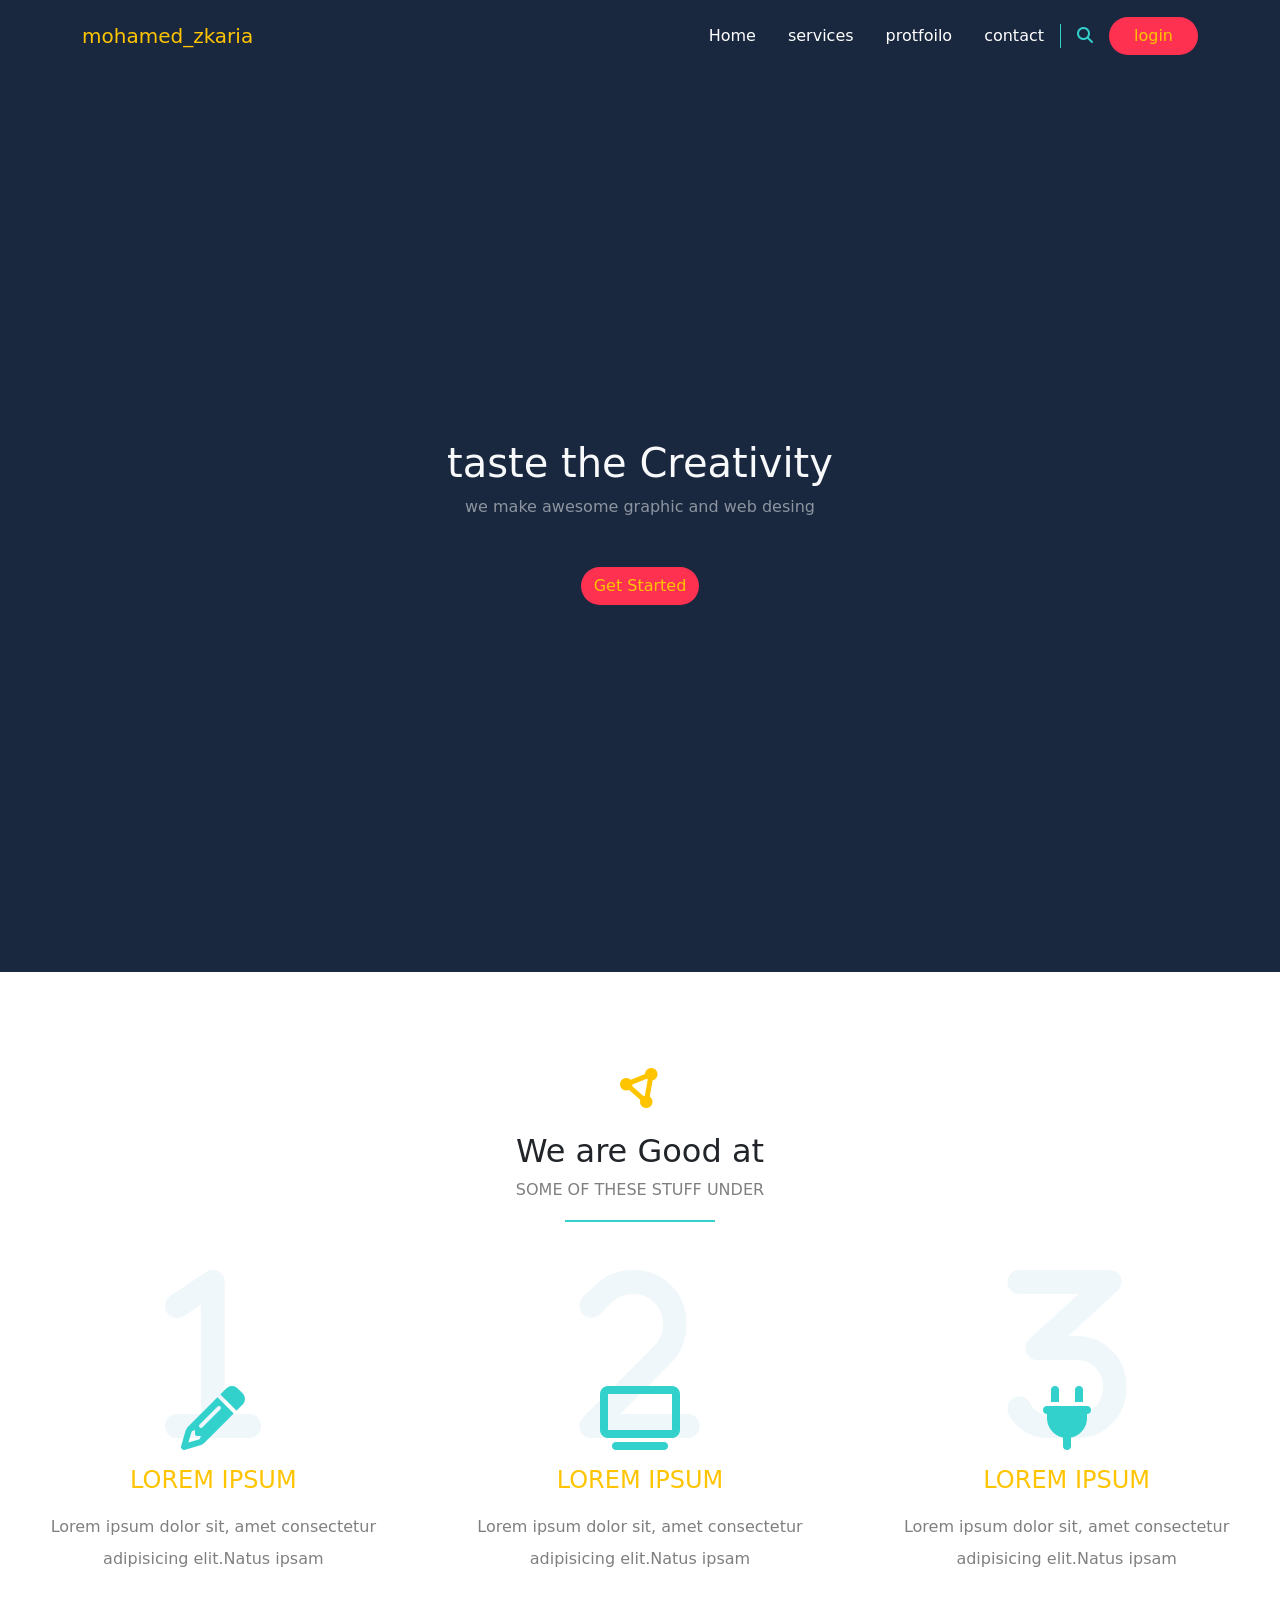
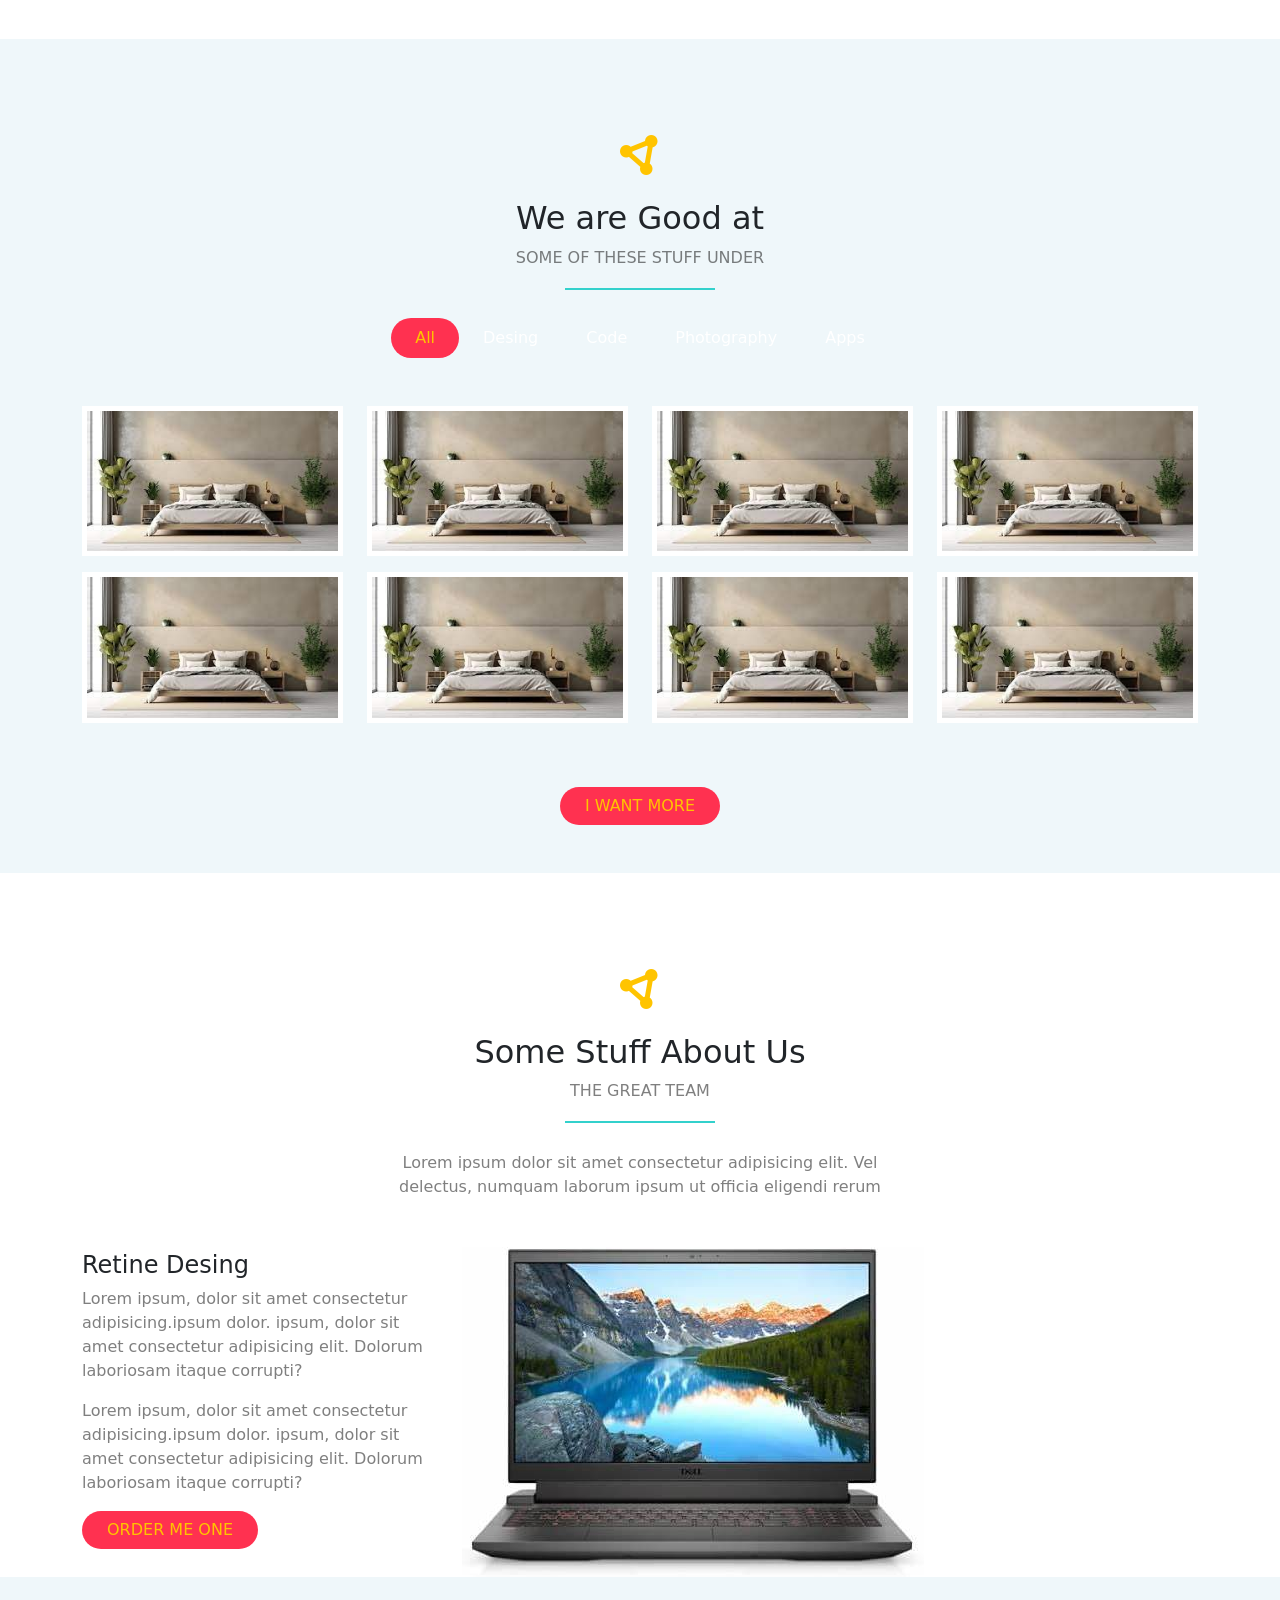
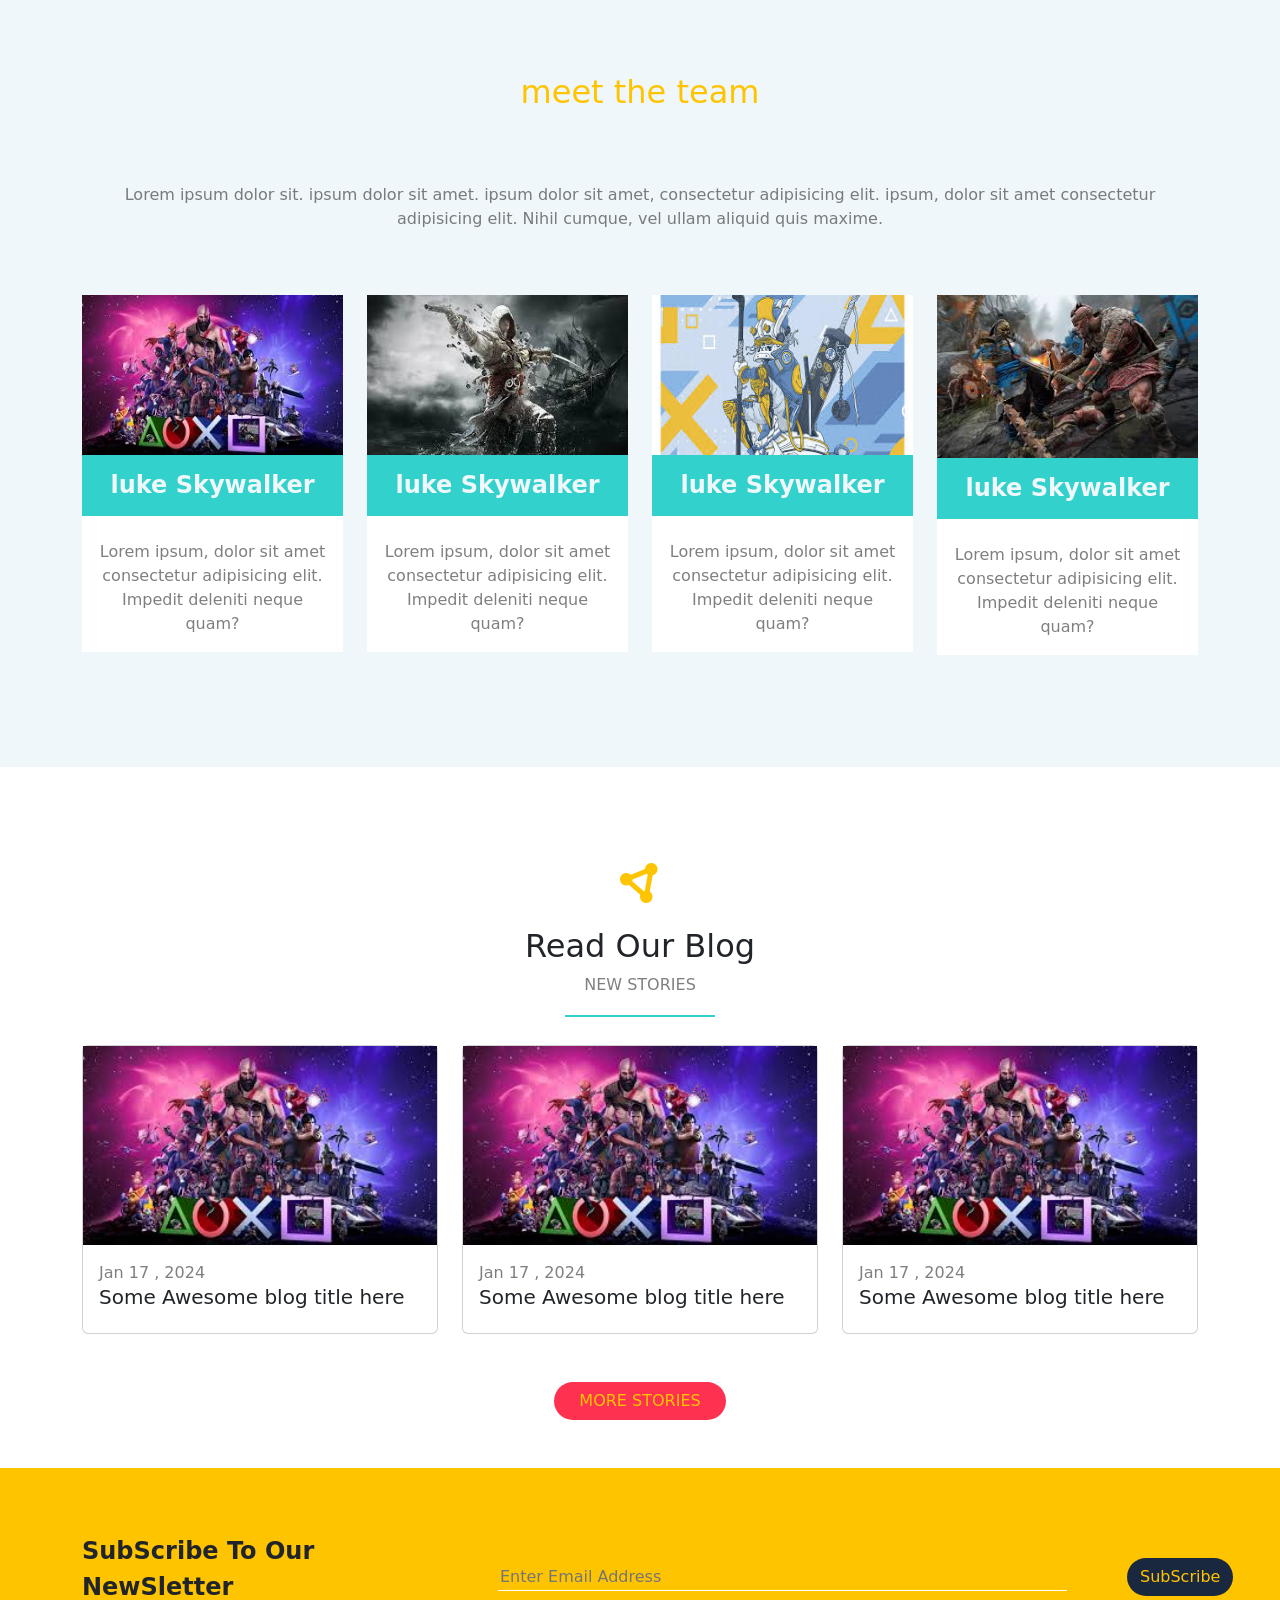
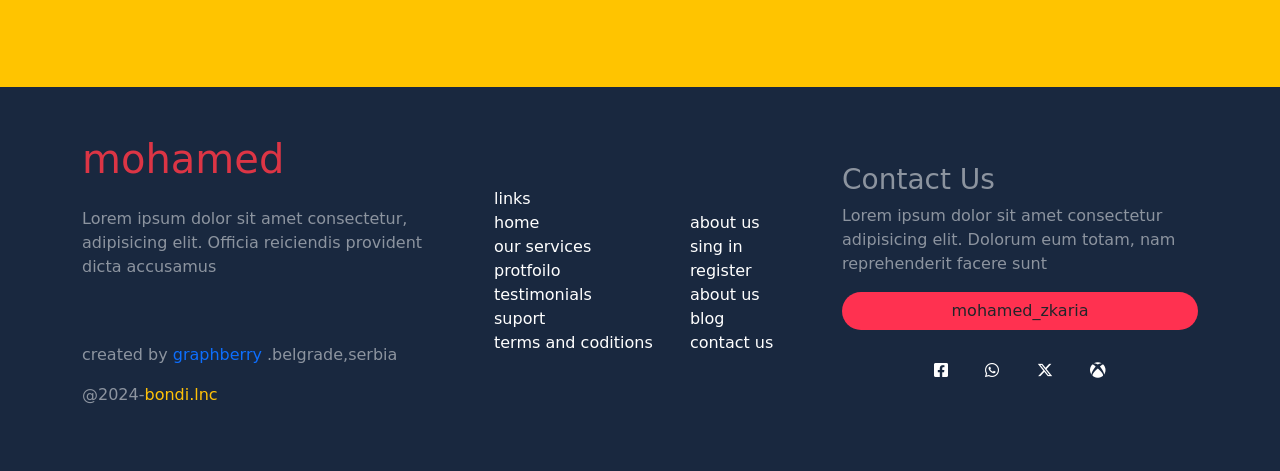
<file: index.html>
<!DOCTYPE html>
<html lang="en">
<head>
<meta charset="UTF-8">
<title>mohamed_zkaria</title>
<link rel="shortcut icon" href="img/T1.jpg " type="image/x-icon">
<!-- ملف يتبعه جميع المبرمجين -->
<link rel="stylesheet" href="css/normalize.css">
<!-- ملف الايكونات  -->
<link rel="stylesheet" href="css/all.min.css">
<!-- ملف bootstrab . css  -->
<link rel="stylesheet" href="css/bootstrap.min.css">
<!--  ملفات عدل الاسم css الخارجيه -->
<link rel="stylesheet" href="css/main.css">
<!-- تنصقات خطوط جوجل  -->
<link rel="preconnect" href="https://fonts.googleapis.com">
<link rel="preconnect" href="https://fonts.gstatic.com" crossorigin>
<link href="https://fonts.googleapis.com/css2?family=Work+Sans:wght@200;300;400;500;600;700;800&display=swap" rel="stylesheet">
<meta name="viewport" content="width=device-width, initial-scale=1.0">
</head>
<body> 

    <nav class="navbar navbar-expand-lg sticky-top ">
        <div class="container">
        <a class="navbar-brand " href="https://www.facebook.com/mody.fanta" target="_blank">mohamed_zkaria </a>
        <button class="navbar-toggler" 
        type="button" 
        data-bs-toggle="collapse" 
        data-bs-target="#main"
        aria-controls="main" 
        aria-expanded="false" 
        aria-label="Toggle navigation">

            <i class="fa-solid fa-bars"></i>
        </button>
        <div class="collapse navbar-collapse" id="main">
            <ul class="navbar-nav ms-auto mb-2 mb-lg-0">
                <li class="nav-item ">
                    <a class="nav-link p-2  p-lg-3" aria-current="page" href="#home">Home</a>
                </li>
                <li class="nav-item">
                    <a class="nav-link p-2  p-lg-3 "  href="#services">services</a>
                </li>
                <li class="nav-item">
                    <a class="nav-link p-2  p-lg-3  " href="#protfoilo">protfoilo</a>
                </li>
                <li class="nav-item">
                    <a class="nav-link p-2  p-lg-3 " href="#contact">contact</a> 
                </li>
            </ul>
            <div class="search d-none d-lg-block ps-3 pe-3">
                <i class="fa-solid fa-magnifying-glass "></i>
            </div>
            <a class="btn main-btn rounded-pill px-4" href=""> login</a>
        </div>
        </div>
    </nav>

    <div id="home" class="landing d-flex  justify-content-center  align-items-center">
        <div class=" text-center text-light">
            <h1>taste the Creativity</h1> 
            <p class="fs-6 text-white-50 mb-5 " >we make awesome graphic and web desing</p>
            <a class="btn rounded-pill  main-btn" href="#"> Get Started</a>
        </div>
    </div>

    <div class=" features text-center pt-5 pb-5">
    <div class="centner">
        <div class="main-title mt-5 mb-5 position-relative">
            <i class="fa-solid fa-circle-nodes mb-4 fs-1"></i>
            <h2>We are Good at</h2>
            <p class="text-black-50 text-uppercase">Some of These Stuff Under</p>
        </div>
    
        <div class="row m-0">
            <div class="col-md-6 col-lg-4 ">
                <div class="feat">
                    <div class="icon-holder position-relative">
                        <i class="fa-solid fa-1 position-absolute bottom-0 number"></i>   
                        <i class="fa-solid fa-pencil fa-4x position-absolute bottom-0 icon"></i>
                    </div>
                    <h4 class="mb-3 mt-3 text-uppercase">Lorem ipsum  </h4>
                    <p class="text-black-50 lh-lg">Lorem ipsum dolor sit, 
                        amet consectetur adipisicing elit.Natus ipsam </p>
                </div>
            </div>
            <div class="col-md-6 col-lg-4 ">
                <div class="feat">
                    <div class="icon-holder position-relative">
                        <i class="fa-solid fa-2 position-absolute bottom-0 number"></i>   
                        <i class="fa-solid fa-tv fa-4x position-absolute bottom-0 icon"></i>
                    </div>
                    <h4 class="mb-3 mt-3 text-uppercase">Lorem ipsum  </h4>
                    <p class="text-black-50 lh-lg">Lorem ipsum dolor sit, 
                        amet consectetur adipisicing elit.Natus ipsam </p>
                </div>
            </div>
            <div class="col-md-6 col-lg-4 ">
                <div class="feat">
                    <div class="icon-holder position-relative">
                        <i class="fa-solid fa-3 position-absolute bottom-0 number"></i>   
                        <i class="fa-solid fa-plug fa-4x position-absolute bottom-0 icon"></i>
                    </div>
                    <h4 class="mb-3 mt-3 text-uppercase">Lorem ipsum  </h4>
                    <p class="text-black-50 lh-lg">Lorem ipsum dolor sit, 
                        amet consectetur adipisicing elit.Natus ipsam </p>
                </div>
            </div>
        </div>
    </div>
    </div>

    <div id="services" class="our-work text-center py-5">
    <div class="container">
        <div class="main-title mt-5 mb-5 position-relative">
            <i class="fa-solid fa-circle-nodes mb-4 fs-1"></i>
            <h2>We are Good at</h2>
            <p class="text-black-50 text-uppercase">Some of These Stuff Under</p>
        </div>
        <ul class="list-unstyled d-flex justify-content-center my-5  ">
            <li class="active rounded-pill">All</li>
            <li>Desing</li>
            <li>Code</li>
            <li>Photography</li>
            <li>Apps</li>
        </ul>

        <div class="row">
            <div class="col-sm-6 col-md-4 col-lg-3">
                <div class="box mb-3 bg-white " data-work="appliction">
                    <img class="img-fluid" src="img/1.jpg"  alt="">
                </div>
            </div>

            <div class="col-sm-6 col-md-4 col-lg-3">
                <div class="box mb-3 bg-white " data-work="appliction">
                    <img class="img-fluid" src="img/1.jpg"  alt="">
                </div>
            </div>

            <div class="col-sm-6 col-md-4 col-lg-3">
                <div class="box mb-3 bg-white " data-work="appliction">
                    <img class="img-fluid" src="img/1.jpg"  alt="">
                </div>
            </div>

            <div class="col-sm-6 col-md-4 col-lg-3">
                <div class="box mb-3 bg-white " data-work="appliction">
                    <img class="img-fluid" src="img/1.jpg"  alt="">
                </div>
            </div>

            <div class="col-sm-6 col-md-4 col-lg-3">
                <div class="box mb-3 bg-white " data-work="appliction">
                    <img class="img-fluid" src="img/1.jpg"  alt="">
                </div>
            </div>

            <div class="col-sm-6 col-md-4 col-lg-3">
                <div class="box mb-3 bg-white " data-work="appliction">
                    <img class="img-fluid" src="img/1.jpg"  alt="">
                </div>
            </div>

            <div class="col-sm-6 col-md-4 col-lg-3">
                <div class="box mb-3 bg-white " data-work="appliction">
                    <img class="img-fluid" src="img/1.jpg"  alt="">
                </div>
            </div>

            <div class="col-sm-6 col-md-4 col-lg-3">
                <div class="box mb-3 bg-white " data-work="appliction">
                    <img class="img-fluid" src="img/1.jpg"  alt="">
                </div>
            </div>
        </div>
        <div class="d-flex justify-content-center mt-5">
            <a class="btn main-btn rounded-pill px-4  text-uppercase" href=""> i want more </a>   

        </div>
    </div>
    </div>

    <div id="protfoilo" class="stuff pt-5">
        <div class="container">
            <div class="main-title mt-5 mb-5 position-relative text-center">
                <i class="fa-solid fa-circle-nodes mb-4 fs-1"></i>
                <h2>Some Stuff About Us</h2>
                <p class="text-black-50 text-uppercase">The Great Team</p>
            </div>
            <div class="description text-black-50 text-center m-auto mb-5">
                <p>
                Lorem ipsum dolor sit amet consectetur adipisicing elit.
                Vel delectus, numquam laborum ipsum ut officia eligendi rerum 
                </p>
            </div>
            <div class="row align-items-center "> 
                <div class="col-lg-4 mb-4 text-center text-md-start ">
                <div class="text ">
                    <h4>Retine Desing</h4>
                    <p class="text-black-50"> 
                        Lorem ipsum, dolor sit amet consectetur adipisicing.ipsum dolor.
                        ipsum, dolor sit amet consectetur adipisicing elit.
                        Dolorum laboriosam itaque corrupti?
                    </p>
                    <p class="text-black-50"> 
                        Lorem ipsum, dolor sit amet consectetur adipisicing.ipsum dolor.
                        ipsum, dolor sit amet consectetur adipisicing elit.
                        Dolorum laboriosam itaque corrupti?
                    </p>
                    <a class="btn main-btn rounded-pill px-4  text-uppercase" href=""> order me one </a>   
                </div>
                </div>
            <div class="col-lg-8  ">
                <div class="image ">
                    <img class="img-fluid" src="img/OIP.jpg" alt="">
                </div>
            </div>
        </div>
        </div>
    </div>

<div id="contact" class="team text-center py-5">
    <div class="container py-5">
        <h2 class="pb-3 ">meet the team</h2>
        <p class="text-black-50 py-5">
            Lorem ipsum dolor sit. ipsum dolor sit amet. ipsum dolor sit amet, consectetur adipisicing elit. ipsum, dolor sit amet consectetur adipisicing elit. Nihil cumque, vel ullam aliquid quis maxime.
        </p>
        <div class="row">
            <div class="col-md-6 col-lg-3">
                <div class="box bg-white">
                    <img class="img-fluid" src="img/T1.jpg" alt="">
                    <h4 class="p-3 fw-bold ">luke Skywalker</h4>
                    <blockquote class="p-3 text-black-50">Lorem ipsum, dolor sit amet consectetur adipisicing elit. Impedit deleniti neque quam?</blockquote>
                </div>
            </div>

            <div class="col-md-6 col-lg-3">
                <div class="box bg-white">
                    <img class="img-fluid" src="img/T2.jpg" alt="">
                    <h4 class="p-3 fw-bold">luke Skywalker</h4>
                    <blockquote class="p-3 text-black-50">Lorem ipsum, dolor sit amet consectetur adipisicing elit. Impedit deleniti neque quam?</blockquote>
                </div>
            </div>

            <div class="col-md-6 col-lg-3">
                <div class="box bg-white">
                    <img class="img-fluid" src="img/T3.jpg" alt="">
                    <h4 class="p-3 fw-bold">luke Skywalker</h4>
                    <blockquote class="p-3 text-black-50">Lorem ipsum, dolor sit amet consectetur adipisicing elit. Impedit deleniti neque quam?</blockquote>
                </div>
            </div>

            <div class="col-md-6 col-lg-3">
                <div class="box bg-white">
                    <img class="img-fluid" src="img/T4.jpg" alt="">
                    <h4 class="p-3 fw-bold">luke Skywalker</h4>
                    <blockquote class="p-3 text-black-50">Lorem ipsum, dolor sit amet consectetur adipisicing elit. Impedit deleniti neque quam?</blockquote>
                </div>
            </div>
        </div>
    </div>
</div>

<div class="blog py-5">
    <div class="container">
        <div class=" text-center main-title mt-5 mb-5 position-relative">
            <i class="fa-solid fa-circle-nodes mb-4 fs-1"></i>
            <h2>Read Our Blog</h2>
            <p class="text-black-50 text-uppercase">New Stories</p>
        </div>
        <div class="row">
            <div class="col-md-6  col-lg-4 ">
                <div class="card">
                    <img src="img/T1.jpg" alt="">
                    <div class="card-body">
                        <span class="text-black-50"> Jan 17 , 2024</span>
                        <h5 class="card-titel">Some Awesome blog title here</h5>
                    </div>
                </div>
            </div>
            <div class="col-md-6  col-lg-4  ">
                <div class="card">
                    <img src="img/T1.jpg" alt="">
                    <div class="card-body">
                        <span class="text-black-50"> Jan 17 , 2024</span>
                        <h5 class="card-titel">Some Awesome blog title here</h5>
                    </div>
                </div>
            </div>
                <div class="col-md-6  col-lg-4 ">
                <div class="card">
                    <img src="img/T1.jpg" alt="">
                    <div class="card-body">
                        <span class="text-black-50"> Jan 17 , 2024</span>
                        <h5 class="card-titel">Some Awesome blog title here</h5>
                    </div>
                </div>
            </div>
        </div>
        <div class="d-flex justify-content-center mt-5">
            <a class="btn main-btn rounded-pill px-4  text-uppercase" href=""> More stories </a>   
        </div>
    </div>
</div>

<div class="SubScribe pt-5 pb-5 text-center text-md-start  ">
    <div class="container">
        <form class="row align-items-center ">
            <div class="col-sm-12  col-md-6 col-lg-4 ">
                <div class="fw-bold fs-4 mb-3"> SubScribe To Our NewSletter </div>
            </div>
            <div class="col-sm-12 col-md-6 col-lg-7 p-lg-none  p-5">
            <input class="w-100 text-light bg-transparent m-md-none " type="text" placeholder="Enter Email Address ">
            </div>
            <div class="col-sm-12 col-md-6 col-lg-1 ">
                <input class="btn rounded-pill " type="submit" value="SubScribe">
            </div>
        </form>
    </div>
</div>

<div class="foter">
    <div class="container">
        <div class="row align-items-center  py-5 text-white-50">
            <div class="one col-sm-12 col-md-6 col-lg-4 ">
                <h1 class="text-danger">mohamed</h1>
                <p class="pb-5 pt-3  line-height-5">
                    Lorem ipsum dolor sit amet consectetur, adipisicing elit.
                    Officia reiciendis provident dicta accusamus 
                </p>
                <p class=" ">created by<span class="text-primary"> graphberry </span>.belgrade,serbia </p>
                <p>@2024-<span class="text-warning">bondi.lnc</span></p>
            </div>

            <div class="tow col-sm-12 col-md-6 col-lg-4">
                
                <ul class="d-inline-block w-48 ">
                    <a href="">
                        <li>links</li>
                    </a>
                    <a href="">
                        <li>home</li>
                    </a>
                    <a href="">
                        <li>our services</li>
                    </a>
                    <a href="">
                        <li>protfoilo</li>
                    </a>
                    <a href="">
                        <li>testimonials</li>
                    </a>
                    <a href="">
                        <li>suport</li>
                    </a>
                    <a href="">
                        <li>terms and coditions </li>
                    </a>

                </ul>

                <ul class="d-inline-block w-48">
                    <a href="">
                        <li>about us</li>
                    </a>
                    <a href="">
                        <li>sing in</li>
                    </a>
                    <a href="">
                        <li>register</li>
                    </a>
                    <a href="">
                        <li>about us</li>
                    </a>
                    <a href="">
                        <li>blog</li>
                    </a>
                    <a href="">
                        <li>contact us</li>
                    </a>
                </ul>
                
            </div>
            <div class="three col-sm-12 col-md-6 col-lg-4 ">
                <h3>Contact Us</h3>
                <p class="line-height-5"> 
                    Lorem ipsum dolor sit amet consectetur adipisicing elit.
                    Dolorum eum totam, nam reprehenderit facere sunt
                <p>
                <a href="https://wa.me/201148733938?text=مرحبًا، " class=" bottom-three btn rounded-pill w-100 "> mohamed_zkaria </a>
                <div class="linkes text-center ">
                    <a href="https://www.facebook.com/mody.fanta"><i class="fa-brands fa-square-facebook p-3"></i>  </a>
                    <a href="https://wa.me/201148733938?text=مرحبًا،"><i class="fa-brands fa-whatsapp p-3 "></i>        </a>
                    <a href="#"><i class="fa-brands fa-x-twitter p-3 "></i>       </a>
                    <a href="#"><i class="fa-brands fa-xbox p-3 "></i>            </a>
                </div>

            </div>
        </div>
    </div>
</div>
<script src="js/bootstrap.bundle.min.js"></script>
<script src="js/mo.js"></script>
<!-- 
    <script type="text/javascript">
        function sendWhatsAppMessage() {
            var phoneNumber = '20123456789'; // رقم هاتفك
            var message = document.getElementById('message').value; // الرسالة المدخلة من المستخدم
            var url = 'https://wa.me/' + phoneNumber + '?text=' + encodeURIComponent(message);
            window.location.href = url;
        }
    </script>

    <h2>إرسال رسالة عبر واتساب</h2>
    <textarea id="message" rows="4" cols="50" placeholder="أدخل رسالتك هنا..."></textarea><br><br>
    <button onclick="sendWhatsAppMessage()">إرسال عبر واتساب</button> -->
<!-- ملف bootstrab . js  -->
</body>
</html>
</file>
<file: css/main.css>
:root{

    --dark : #19283f ;
    --green: #33d1cc ;
    --yellow:#ffc400 ;
    --red : #ff3150 ;
    --lead:#eff7fa ;
}
body{
    height: 2000px;
    margin: 0;
}
a , li{
    text-decoration: none;
    list-style: none;
    color: white;
} 

.main-btn{
    background-color: var(--red);
    color: var(--yellow);
}
.main-btn:hover{
    background-color: var(--red);
}
.main-title::after{
    content: "";
    width: 150px;
    height: 2px;
    background-color: var(--green);
    position: absolute;
    bottom: -20px;
    left: 50%;
    transform: translateX(-50%);
}
.fa-circle-nodes{
    color: var(--yellow);
}



.navbar {
    background-color: var(--dark);
}
.navbar ul li{
    position: relative;
}
.navbar ul li::before
{
    top:0;
    right: 0;
}
.navbar ul li::after , .navbar ul li::before {
    content: "";
    margin:0 1rem;
    width: 0;
    height:2px;
    position: absolute;
    display: flex;
    justify-content: center;
    background-color: var(--green);
    transition: 0.8s;
}
.navbar ul li:hover::after , .navbar ul li:hover::before{
    width:55px;
}
@media  (max-width: 992px) {
    .navbar ul li:hover::before {
        width: 0;
    }
    .navbar ul li:hover::after {
        margin:0 0.5rem;
        

    }
}

.navbar .navbar-brand{
    color: var(--yellow);
}
.navbar .navbar-brand:hover{
    animation: colorChange 1s infinite alternate;
}
    @keyframes colorChange {
        0% { color: red; }
        20% { color: orange; }
        100% { color: indigo; }
    }

.navbar .navbar-nav .nav-link {
    color: white ;

}
.navbar .navbar-nav .nav-link.active ,
.navbar .navbar-nav .nav-link:focus ,
.navbar .navbar-nav .nav-link:hover{
    color: var(--green);
}

.navbar .search {
    border-left: 1px solid var(--green);
    color: var(--green);

}
.navbar a .navbar-toggler{
    color: white;
    font-size: 25px;
    border-color: white;
    box-shadow: none;
}


.navbar .navbar-toggler[aria-expanded="true"]{
    border-color: var(--green);
    color: var(--green);
}
.landing{
    background-color: var(--dark);
    min-height: calc(100vh);
}



.features .icon-holder{
    height: 200px;
}
.features .icon-holder i{
    left: 50%;
    transform: translate(-50%);
    
}
.features .icon-holder .number{
    font-size: 12rem;
    color: var(--lead);
}
.features .icon-holder .icon{
    color: var(--green);
}
.features .feat h4{
    color: var(--yellow);
}


.our-work{
    background-color: var(--lead);
}
.our-work ul .active{
    background-color: var(--red);
    color: var(--yellow);
}
.our-work ul li {
    padding: 0.5rem  1.5rem;
    cursor: pointer;
}
.our-work ul li:not(.active):hover{
    color: var(--yellow);
}



.our-work .box{
    padding: 5px;
    overflow: hidden;
    position: relative;
    cursor: pointer;
}
.our-work .box::before{
    content:attr(data-work) ;
    position: absolute;
    background-color: #33d1cc9f;
    width: calc(100% - 10px );
    height: calc(100% - 10px );
    display: flex;
    justify-content: center;
    align-items: center;
    transform:  rotate(-180deg) translatex(calc(110%));
    transition: 0.7s;


}
.our-work .box:hover::before{
    transform:translate(0) rotate(0);
}



.stuff .description{
    max-width: 500px;
}



.team{
    background-color: var(--lead);
}
.team h2{
    color: var(--yellow);
}
.team .box{
    cursor: pointer;
}
.team .box h4{
    background-color: var(--green);
    color: var(--lead);
    transition: 0.5s;
}
.team .box:hover h4 {
    color: var(--yellow);
    background-color: #ff3150;
    cursor: pointer;
}
.team .box img{
    min-height: 160px;
}



.SubScribe {
    background-color: var(--yellow);
}
.SubScribe input[type="text"]{
    color: white;
    border: none;
    border-bottom: 1px  solid white ;
}
.SubScribe input[type="text"]:focus{
    outline: none;
}
.SubScribe::placeholder{
    color: white;
}
.SubScribe input[type="submit"]{
    background-color: var(--dark);
    color: var(--yellow);
}



.foter {
    background-color: var(--dark);
    
}

.thre{
    color: white;
}
.foter .three .bottom-three{
    background-color: var(--red);
}
</file>
